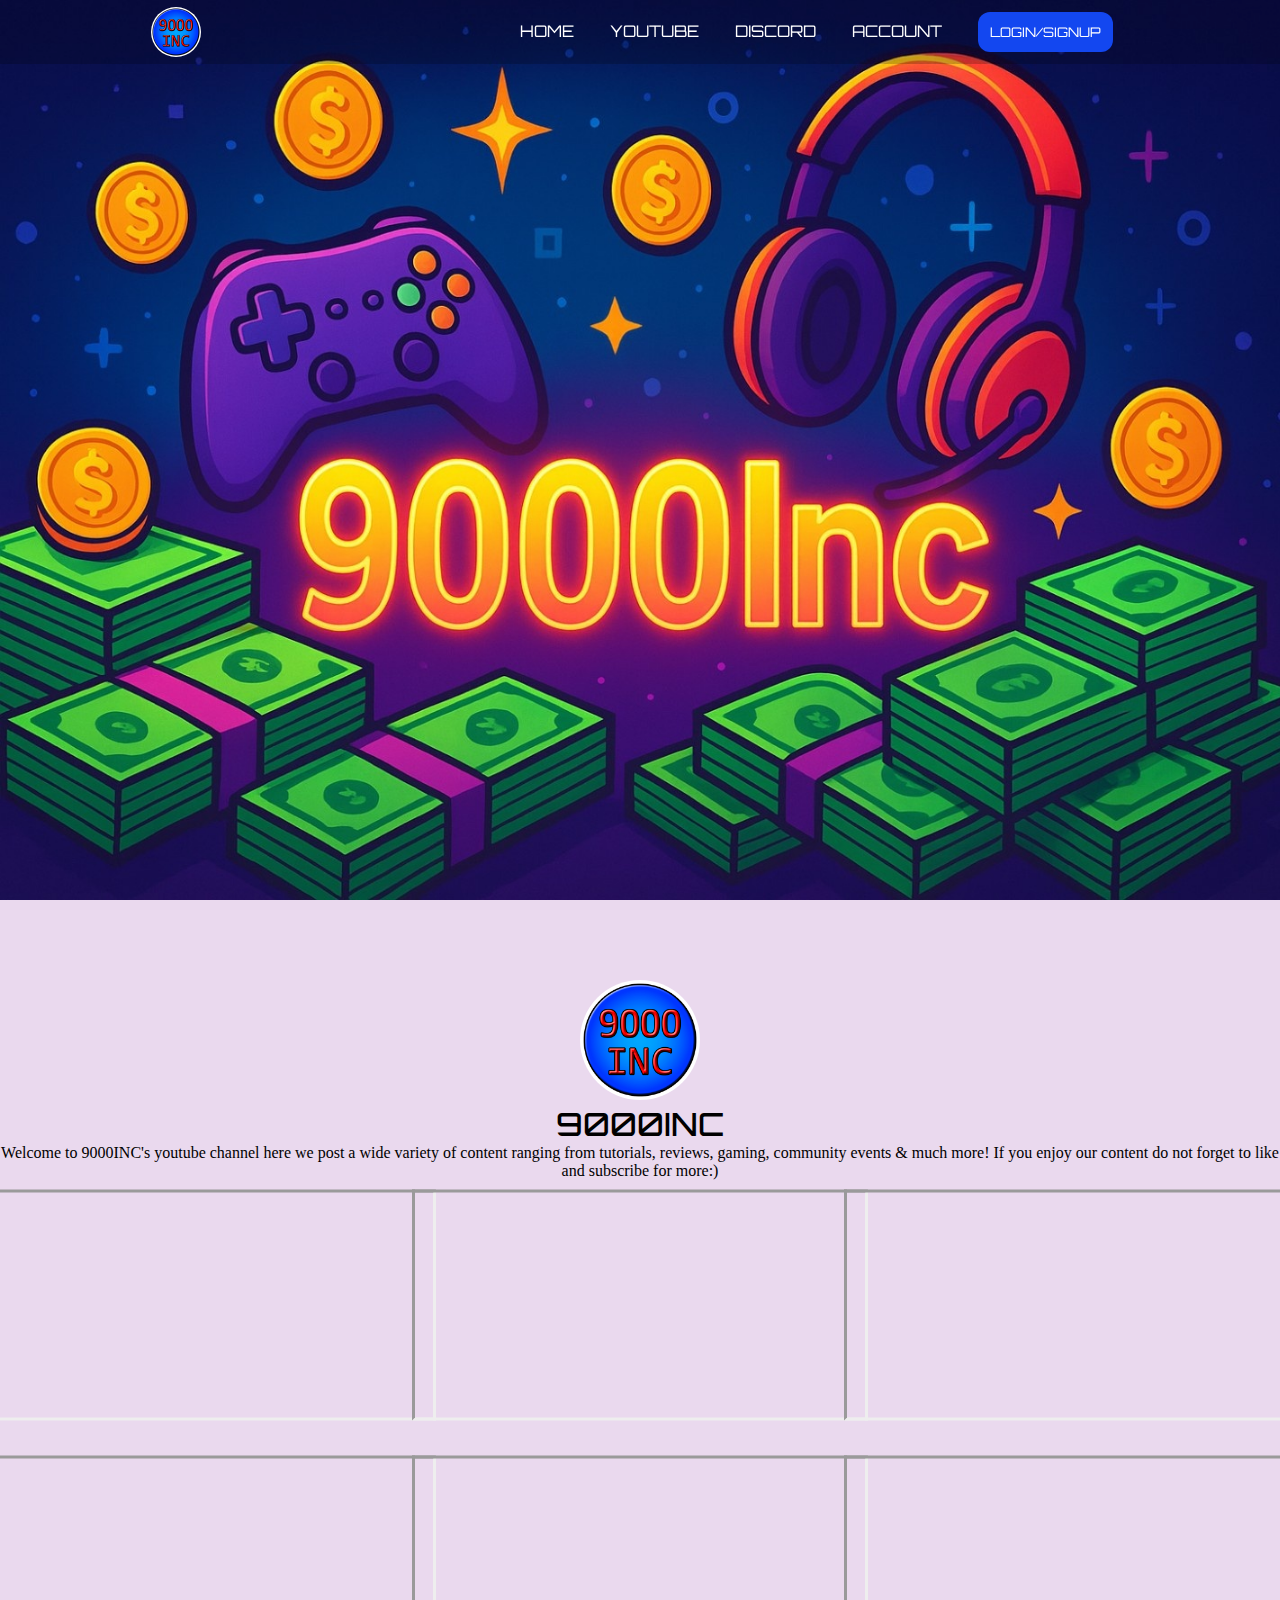
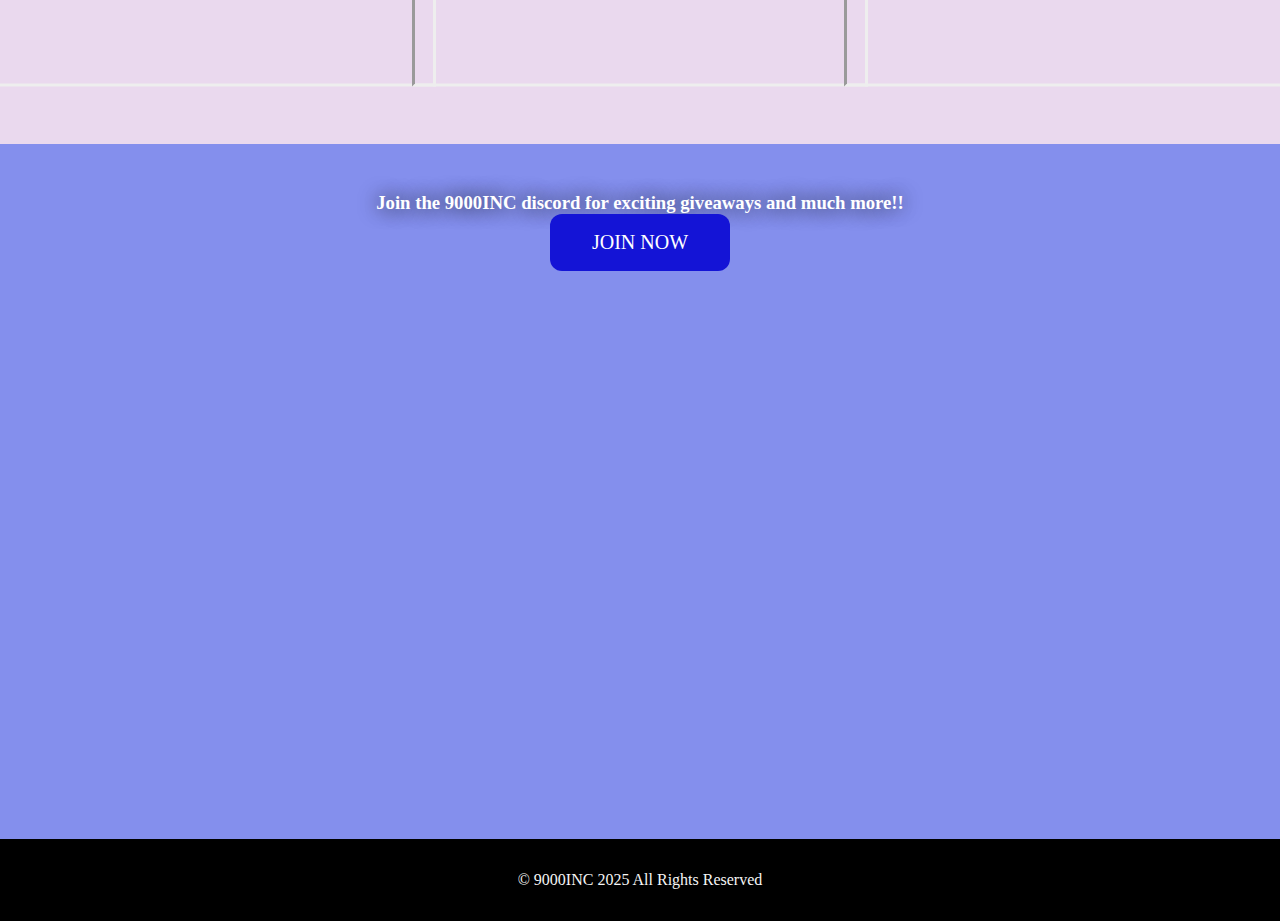
<file: index.html>
<!DOCTYPE html>
<html lang="en">

<head>
  <title>9000Inc</title>
  <link rel="preconnect" href="https://fonts.googleapis.com">
  <link rel="preconnect" href="https://fonts.gstatic.com" crossorigin>
  <link href="https://fonts.googleapis.com/css2?family=Orbitron:wght@400..900&display=swap" rel="stylesheet">
  <link rel="stylesheet" href="style.css" />
</head>

<body>

  <!-- ******************* NAV SECTION ************** -->
  <nav>
     <img class="navbar-logo" src="images/9000incyt.jpg" alt="">
    <div class="nav-menus">
      <ul>
        <li><a href="#home">Home</a></li>
        <li><a href="#youtube">Youtube</a></li>
        <li><a href="#discord">Discord</a></li>
        <li><a href="account.html">Account</a></li>
        <li>
          <!-- ******************* Login SECTION ************** -->
          <button id="toggleButton">LOGIN/SIGNUP</button>
        </li>
      </ul>
    </div>
  </nav>

  <!-- ******************* HOME SECTION ************** -->
  <section id="home">
    <!--<h2>Welcome to 9000INC</h2>
    <h3>Here we do a lot of games, regular exciting giveaways, multiple game servers and a lot of more exciting stuff!!</h3>
    <h3>Join Us now!</h3>-->
  </section>

  <!-- ******************* Youtube SECTION ************** -->
  <section id="youtube">
    <div class="channel">
      <img src="images/9000incyt.jpg" alt="9000INC yt logo">
      <h1>9000INC</h1>
      <p>Welcome to 9000INC's youtube channel here we post a wide variety of content ranging from tutorials, reviews,
        gaming, community events & much more! If you enjoy our content do not forget to like and subscribe for more:)
      </p>
    </div>
    <div class="ytembeded">
      <iframe src="https://www.youtube.com/embed?listType=playlist&list=UUG8uMTMNqUWynSM-8DMZ1hA"></iframe>
      <iframe src="https://www.youtube.com/embed?listType=playlist&list=UUG8uMTMNqUWynSM-8DMZ1hA&index=3"></iframe>
      <iframe src="https://www.youtube.com/embed?listType=playlist&list=UUG8uMTMNqUWynSM-8DMZ1hA&index=4"></iframe>
      <iframe src="https://www.youtube.com/embed?listType=playlist&list=UUG8uMTMNqUWynSM-8DMZ1hA&index=5"></iframe>
      <iframe src="https://www.youtube.com/embed?listType=playlist&list=UUG8uMTMNqUWynSM-8DMZ1hA&index=6"></iframe>
      <iframe src="https://www.youtube.com/embed?listType=playlist&list=UUG8uMTMNqUWynSM-8DMZ1hA&index=7"></iframe>
    </div>
  </section>

  <!-- ******************* Discord SECTION ************** -->
  <section id="discord">
    <div class="dcjoinbutton-wrapper">
      <h3>Join the 9000INC discord for exciting giveaways and much more!!</h3>
      <button class="dcjoinbutton" onclick="document.location='https://discord.gg'">JOIN NOW</button>
    </div>
    <div class="dcembeded">
      <iframe src="https://discord.com/widget?id=780682319093563436&theme=dark" width="700" height="500"
        allowtransparency="true" frameborder="0"
        sandbox="allow-popups allow-popups-to-escape-sandbox allow-same-origin allow-scripts"></iframe>
    </div>
  </section>

  <!-- ******************* Login SECTION ************** -->
  <div id="myContainer" class="overlay">
    <div class="container" id="container">
      <div class="form-container sign-up">
        <form>
          <h1>Create Your Account</h1>
          <input type="text" placeholder="Username">
          <input type="email" placeholder="Email">
          <input type="password" placeholder="Password">
          <input type="password" placeholder="Reenter Password">
          <button>Sign Up</button>
        </form>
      </div>
      <div class="form-container sign-in">
        <form>
          <h1>Sign In</h1>
          <input type="email" placeholder="Email">
          <input type="password" placeholder="Password">
          <a href="#">Forget Your Password?</a>
          <button>LogIn</button>
        </form>
      </div>
      <div class="toggle-container">
        <div class="toggle">
          <div class="toggle-panel toggle-left">
            <h1>Already have a account?</h1>
            <p>Click the SIGN-IN button to login with your credentials!</p>
            <button class="hidden" id="login">Sign In</button>
          </div>
          <div class="toggle-panel toggle-right">
            <h1>Don't have an account??</h1>
            <p>New here? Create your account by clicking on the SIGN-UP button!</p>
            <button class="hidden" id="register">Sign Up</button>
          </div>
        </div>
      </div>
    </div>
  </div>

  <footer>
    <p>&copy; 9000INC 2025 All Rights Reserved</p>
  </footer>

  <script src="script.js"></script>
</body>
</html>
</file>
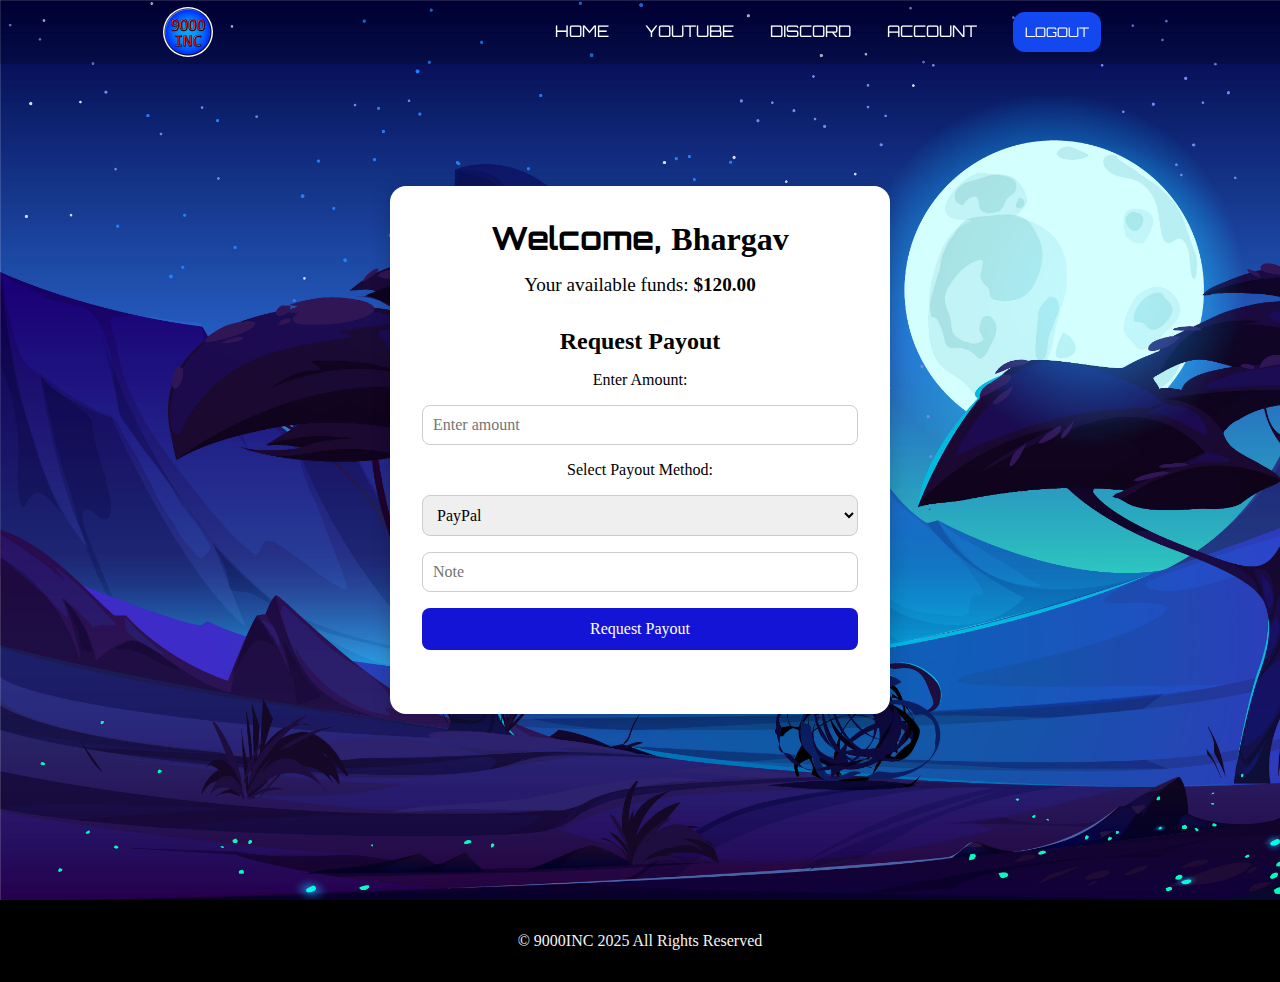
<file: account.html>
<!DOCTYPE html>
<html lang="en">

<head>
  <title>9000Inc</title>
  <link rel="preconnect" href="https://fonts.googleapis.com">
  <link rel="preconnect" href="https://fonts.gstatic.com" crossorigin>
  <link href="https://fonts.googleapis.com/css2?family=Orbitron:wght@400..900&display=swap" rel="stylesheet">
  <link rel="stylesheet" href="style.css" />
</head>

<body>

  <!-- ******************* NAV SECTION ************** -->
  <nav>
    <img class="navbar-logo" src="images/9000incyt.jpg" alt="">

    <div class="nav-menus">
      <ul>
        <li><a href="index.html#home">Home</a></li>
        <li><a href="index.html#youtube">Youtube</a></li>
        <li><a href="index.html#discord">Discord</a></li>
        <li><a href="account.html">Account</a></li>
        <li>
          <button id="logoutbutton">LOGOUT</button>
        </li>
      </ul>
    </div>
  </nav>




<!-- Account Section -->
  <section id="account">
    <div class="account-container">
      <h1>Welcome, <span id="username">Bhargav</span></h1>
      <p>Your available funds: <strong id="funds">$120.00</strong></p>

      <div class="payout-section">
        <h2>Request Payout</h2>
        <form id="payoutForm">
          <label for="amount">Enter Amount:</label>
          <input type="number" id="amount" name="amount" placeholder="Enter amount" required min="1">
          
          <label for="method">Select Payout Method:</label>
          <select id="method" name="method" required>
            <option value="paypal">PayPal</option>
            <option value="bank">Bank Transfer</option>
            <option value="crypto">Other</option>
          </select>

          <input type="text" placeholder="Note">
          
          <button type="submit">Request Payout</button>
        </form>
        <p id="payoutMessage"></p>
      </div>
    </div>
  </section>




<!-- ******************* Login SECTION ************** -->


  <div id="myContainer" class="overlay">

    <div class="container" id="container">
      <div class="form-container sign-up">
        <form>
          <h1>Create Your Account</h1>
          <input type="text" placeholder="Username">
          <input type="email" placeholder="Email">
          <input type="password" placeholder="Password">
          <input type="password" placeholder="Reenter Password">
          <button>Sign Up</button>
        </form>
      </div>
      <div class="form-container sign-in">
        <form>
          <h1>Sign In</h1>
          <input type="email" placeholder="Email">
          <input type="password" placeholder="Password">
          <a href="#">Forget Your Password?</a>
          <button>LogIn</button>
        </form>
      </div>
      <div class="toggle-container">
        <div class="toggle">
          <div class="toggle-panel toggle-left">
            <h1>Already have a account?</h1>
            <p>Click the SIGN-IN button to login with your credentials!</p>
            <button class="hidden" id="login">Sign In</button>
          </div>
          <div class="toggle-panel toggle-right">
            <h1>Don't have an account??</h1>
            <p>New here? Create your account by clicking on the SIGN-UP button!</p>
            <button class="hidden" id="register">Sign Up</button>
          </div>
        </div>
      </div>
    </div>


  </div>


  <footer>
    <p>&copy; 9000INC 2025 All Rights Reserved</p>
  </footer>



  <script src="script.js"></script>
</body>

</html>
</file>
<file: style.css>
* {
  margin: 0;
  padding: 0;
  box-sizing: border-box;
  font-family: "Poppins", serif;
}

html {
  scroll-behavior: smooth;
}

/* *************** section global *************** */


section{
  height: auto;
  width: auto;
}


/* *************** Nav Bar *************** */

nav {

  z-index: 999;
  position: fixed;
  padding: 0rem;
  width: 100%;
  height: 4rem;
  background-color: rgb(0, 0, 0, 0.2);
  display: flex;
  justify-content: space-around;
  align-items: center;
}

nav .nav-menus {
  display: flex;
  align-items: center;
  justify-content: space-between;
  gap: 05rem;
}

nav .navbar-logo {

  font-family: "Orbitron", sans-serif;
  font-optical-sizing: auto;
  font-style: normal;
  height: 50px;
  width: 50px;
  border-radius: 50%;
  scale: 1;
  cursor: pointer;
  color: #f7f6f6;
}

nav ul {

  display:block;
  justify-content: center;
  align-items: center;
  padding-top: 2px;
  padding-bottom: 2px;

}

nav ul li {

  font-family: "Orbitron", sans-serif;
  font-optical-sizing: auto;
  font-style: normal;
  text-transform:uppercase;
  list-style: none;
  padding-top: 2px;
  padding-bottom: 2px;
  width: 50px;
  text-align: center;
  align-items: center;
  justify-content: center;
  transition: 0.4s;
  cursor: pointer;
  display: inline;
  padding: 1rem;
}

nav ul li:hover{
  border-bottom: 2px solid #fff;  
}

nav ul li a {

  font-family: "Orbitron", sans-serif;
  font-optical-sizing: auto;
  font-style: normal;
  color: white;
   text-decoration: none;
  font-weight: 400;
}


#toggleButton{
  font-family: "Orbitron", sans-serif;
  font-optical-sizing: auto;
  font-style: normal;
   text-decoration: none;
  font-weight: 400;
  background-color: #1347f0;
  color: #fff;
  border-radius: 12PX;
  padding: 10px;
  border: 2px solid transparent;
  transition: 0.5s;
}

#toggleButton:hover{
  background-color: #fff;
  color: #1347f0;
  border: 2px solid #1347f0;
}

#logoutbutton{
font-family: "Orbitron", sans-serif;
  font-optical-sizing: auto;
  font-style: normal;
   text-decoration: none;
  font-weight: 400;
  background-color: #1347f0;
  color: #fff;
  border-radius: 12PX;
  padding: 10px;
  border: 2px solid transparent;
  transition: 0.5s;
}

#logoutbutton:hover{
  background-color: #fff;
  color: #1347f0;
  border: 2px solid #1347f0;
}



nav ul li button:hover{
  border-bottom: 2px solid black;
}



/* *************** Home section *************** */

#home{
  display: flex;
  height: 100vh;
  flex-direction: column;
  justify-content: center;
  align-items: center;
 background-image: linear-gradient(
      to top,
      rgba(0, 0, 0, 0),
      rgba(0, 0, 0, 0)
    ),
    url(images/9000.png);
    background-size:cover;
    background-repeat: no-repeat;
    
}


/* *************** Youtube Section *************** */

#youtube{
  background:rgba(176, 113, 192, 0.27);
  padding-top: 5rem;
  padding-bottom: 3rem;
  height: auto;
}

.ytembeded{
  padding: 1rem;
  display: grid;
  grid-template-columns: repeat(auto-fit, minmax(30%, 1fr));
  gap: 3rem;
  place-items: center;
}

.ytembeded iframe{
  margin: 2rem;
  scale: 1.5;
  transition: 0.5s;
}

.ytembeded iframe:hover{
  scale: 1.60;
}

.channel{
  align-items: center;
  justify-content: center;
  text-align: center;
}

.channel img{
  border-radius: 50%;
  height:auto;
  width:auto;
  max-width:120px;
  max-height:120px;
}

.channel h1{
  font-family: "Orbitron", sans-serif;
  font-optical-sizing: auto;
  font-style: normal;
  color: rgb(0, 0, 0);
   text-decoration: none;
  font-weight: 500;
}



/* *************** Discord Section *************** */

#discord{
  height: auto;
  padding: 3rem;
  display: flex;
  flex-direction: column;
  background:rgba(10, 31, 220, 0.5);
  align-items: center;
  text-align: center;
  justify-content: center;
}


.dcjoinbutton-wrapper {
  text-align: center;
  margin-bottom: 1rem;
  color: #fff;
  display: inline-block;
  text-shadow: 0 0 20px rgba(6, 6, 6,6 );
}

.dcjoinbutton {
  background-color: #1414d6;
  color: #fff;
  font-size: 20px;
  padding: 15px 40px;
  border-radius: 12px;
  border: 2px solid transparent;  
  cursor: pointer;
  transition: all 0.3s ease;
  display: inline-block;
}

.dcjoinbutton:hover {
  background-color: #fff;
  color: #1414d6;
  border: 2px solid #1414d6;       
  box-shadow: 0 0 20px rgba(20, 20, 214, 0.7); 
}





/* *************** account section *************** */

#account {
  height: auto;
  min-height: 100vh;
  padding: 6rem 2rem;
  display: flex;
  justify-content: center;
  align-items: center;
  background: rgba(240, 240, 240, 0.9);
   background-image: linear-gradient(
      to top,
      rgba(0, 0, 0, 0),
      rgba(0, 0, 0, 0)
    ),
    url(images/background.jpg);
    background-size:cover;
    background-repeat: no-repeat;
}

.account-container {
  background: #fff;
  padding: 2rem;
  border-radius: 16px;
  box-shadow: 0 5px 20px rgba(0, 0, 0, 0.2);
  text-align: center;
  max-width: 500px;
  width: 100%;
}

.account-container h1 {
  font-family: "Orbitron", sans-serif;
  margin-bottom: 1rem;
}

.account-container p {
  font-size: 1.2rem;
  margin-bottom: 2rem;
}

.payout-section h2 {
  margin-bottom: 1rem;
}

.payout-section form {
  display: flex;
  flex-direction: column;
  gap: 1rem;
}

.payout-section input,
.payout-section select {
  padding: 10px;
  font-size: 1rem;
  border: 1px solid #ccc;
  border-radius: 8px;
}

.payout-section button {
  background-color: #1414d6;
  color: #fff;
  font-size: 16px;
  padding: 12px;
  border: none;
  border-radius: 8px;
  cursor: pointer;
  transition: 0.3s;
}

.payout-section button:hover {
  background-color: #fff;
  color: #1414d6;
  border: 2px solid #1414d6;
}



/* *************** login Section *************** */



#myContainer {
  display: none; /* Hides the container by default */
  position: fixed;
  top: 0;
  left: 0;
  width: 100%;
  height: 100%;
  backdrop-filter: blur(10px);
  background: rgba(0, 0, 0, 0.3);
}


.container{
    background-color: #fff;
    border-radius: 30px;
    box-shadow: 0 5px 15px rgba(0, 0, 0, 0.35);
    position: fixed;
    top: 50%;
    left: 50%;
    transform: translate(-50%, -50%);
    backdrop-filter: blur(10%);
    overflow: hidden;
    width: 768px;
    max-width: 100%;
    min-height: 480px;
    scale: (0.8);
    opacity: 1;
    transition: opacity 0.3s easy, transform 0.3s easy;

}

.container p{
    font-size: 14px;
    line-height: 20px;
    letter-spacing: 0.3px;
    margin: 20px 0;
}

.container a{
    color: #1347f0;
    font-size: 13px;
    text-decoration: none;
    margin: 15px 0 10px;
}

.container button{
    background-color: #1414d6;
    color: #fff;
    font-size: 12px;
    padding: 10px 45px;
    border: 1px solid transparent;
    border-radius: 8px;
    font-weight: 600;
    letter-spacing: 0.5px;
    text-transform: uppercase;
    margin-top: 10px;
    cursor: pointer;
}

.container button.hidden{
    background-color: transparent;
    border-color: #fff;
}

.container form{
    background-color: #fff;
    display: flex;
    align-items: center;
    justify-content: center;
    flex-direction: column;
    padding: 0 40px;
    height: 100%;
}

.container input{
    background-color: #eee;
    border: none;
    margin: 8px 0;
    padding: 10px 15px;
    font-size: 13px;
    border-radius: 8px;
    width: 100%;
    outline: none;
}

.form-container{
    position: absolute;
    top: 0;
    height: 100%;
    transition: all 0.6s ease-in-out;
}

.sign-in{
    left: 0;
    width: 50%;
    z-index: 2;
}

.container.active .sign-in{
    transform: translateX(100%);
}

.sign-up{
    left: 0;
    width: 50%;
    opacity: 0;
    z-index: 1;
}

.container.active .sign-up{
    transform: translateX(100%);
    opacity: 1;
    z-index: 5;
    animation: move 0.6s;
}

@keyframes move{
    0%, 49.99%{
        opacity: 0;
        z-index: 1;
    }
    50%, 100%{
        opacity: 1;
        z-index: 5;
    }
}


.toggle-container{
    position: absolute;
    top: 0;
    left: 50%;
    width: 50%;
    height: 100%;
    overflow: hidden;
    transition: all 0.6s ease-in-out;
    border-radius: 150px 0 0 100px;
    z-index: 1000;
}

.container.active .toggle-container{
    transform: translateX(-100%);
    border-radius: 0 150px 100px 0;
}

.toggle{
    background-color: #1414d6;
    height: 100%;
    background: linear-gradient(to right, #1414d6, #1414d6);
    color: #fff;
    position: relative;
    left: -100%;
    height: 100%;
    width: 200%;
    transform: translateX(0);
    transition: all 0.6s ease-in-out;
}

.container.active .toggle{
    transform: translateX(50%);
}

.toggle-panel{
    position: absolute;
    width: 50%;
    height: 100%;
    display: flex;
    align-items: center;
    justify-content: center;
    flex-direction: column;
    padding: 0 30px;
    text-align: center;
    top: 0;
    transform: translateX(0);
    transition: all 0.6s ease-in-out;
}

.toggle-left{
    transform: translateX(-200%);
}

.container.active .toggle-left{
    transform: translateX(0);
}

.toggle-right{
    right: 0;
    transform: translateX(0);
}

.container.active .toggle-right{
    transform: translateX(200%);
}




/* *************** Footer Section *************** */

footer {
  background-color: black;
  color: whitesmoke;
  padding: 2rem;
}

footer p {
  text-align: center;
}
</file>
